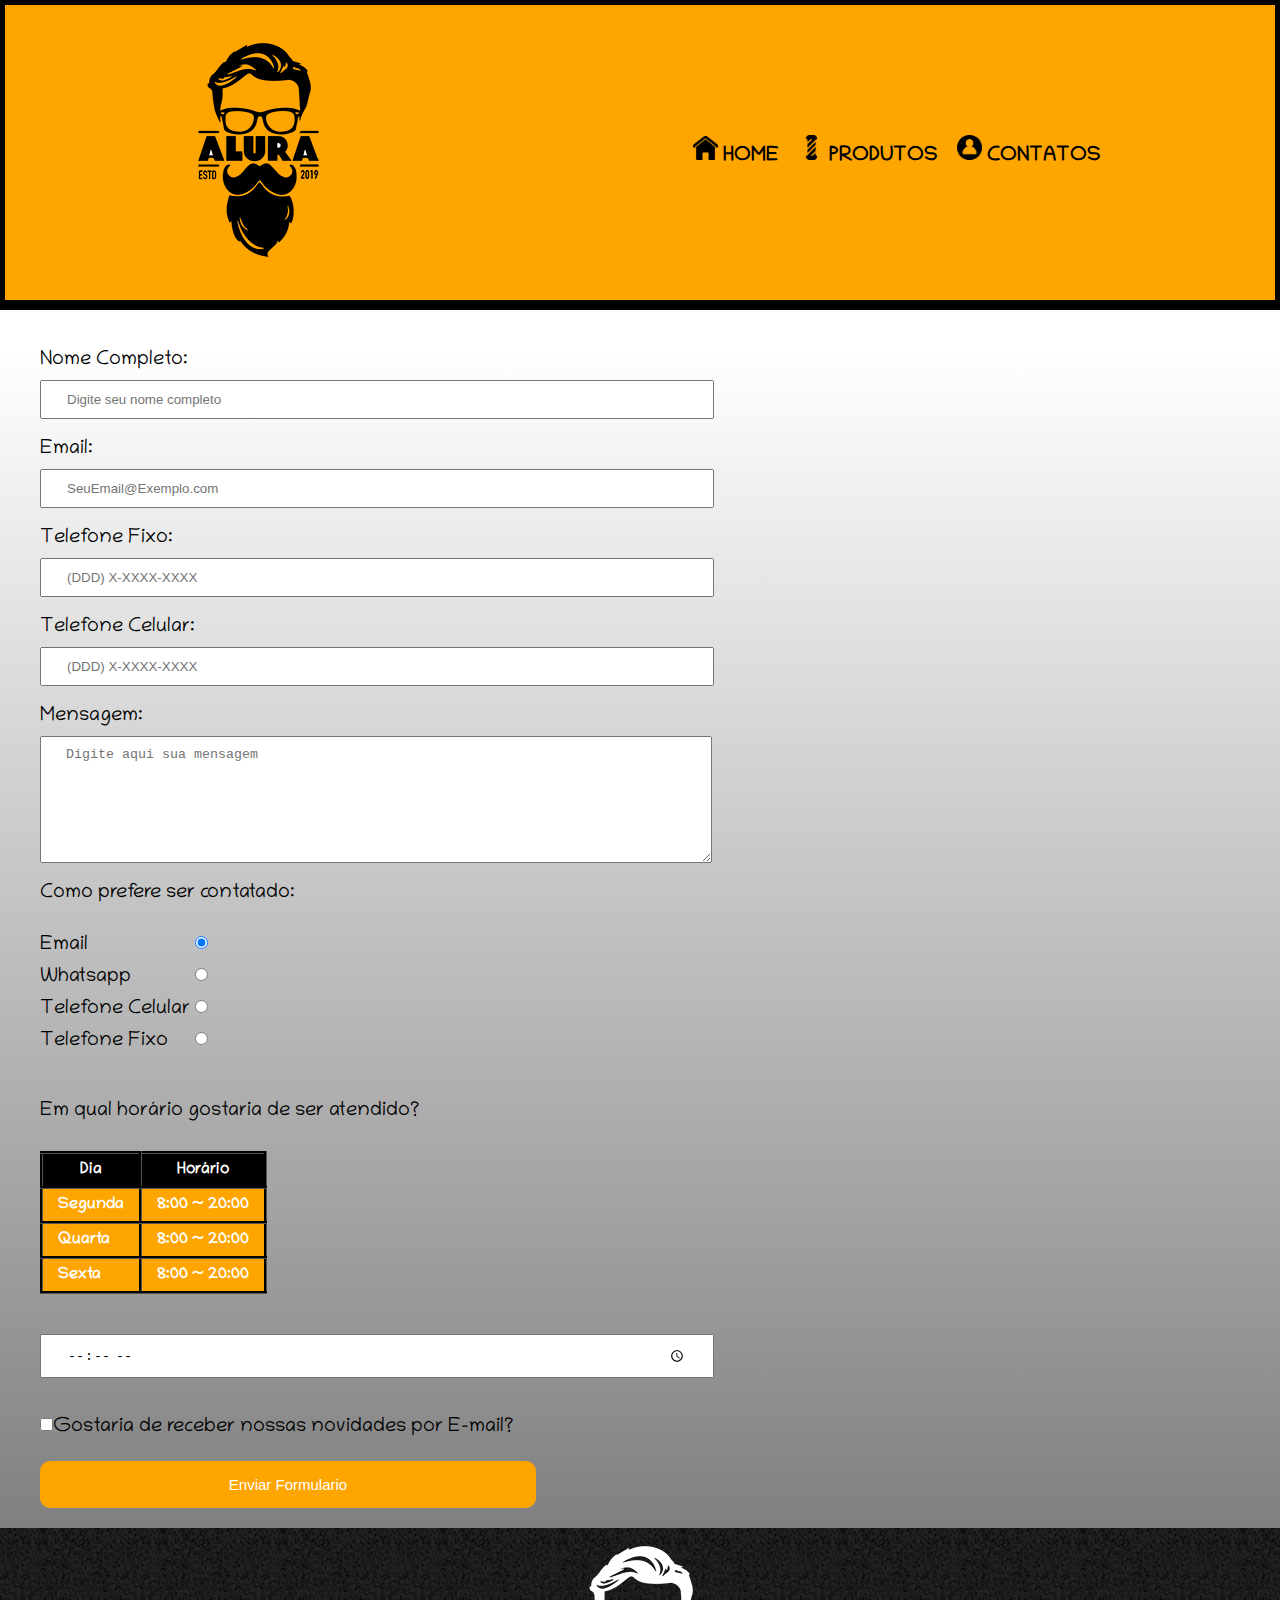
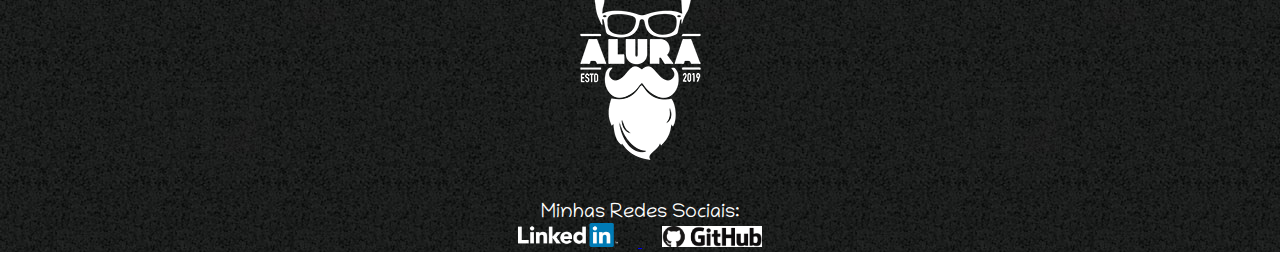
<file: Paginas/pagContato.html>
<!DOCTYPE html>
<html lang="pt-br">
    <head>
        <meta charset="UTF-8">
        <meta name="viewport" content="width=device-width">
        <title>Barbearia Alura - Produtos</title>

        
        <link rel="stylesheet" href="../CSS/reset.css">
        <link rel="stylesheet" href="../CSS/style.css">
        <link rel="preconnect" href="https://fonts.gstatic.com">
        <link href="https://fonts.googleapis.com/css2?family=Chilanka&display=swap" rel="stylesheet">
    </head>
    <body>
        <header class="cabecalho">            
            <div class="caixa">
                <h1>
                    <a href="index.html">
                        <img class="imgCabecalho"src="../Imagens/logo.png" alt="logoBarbearia">
                    </a>
                </h1>
                <nav>
                    <ul>
                        <li>
                            <a href="index.html">
                                <img class="icone"src="../Imagens/home.png" alt="Icone Home">
                                Home
                            </a>
                        </li>
                        <li>
                            <a href="pagProdutos.html">
                                <img class="icone" src="../Imagens/produtos.png" alt="Icone de Produto">
                                Produtos
                            </a>
                        </li>
                        <li>
                            <a href="pagContato.html">
                                <img class="icone" src="../Imagens/contato.png" alt="Icone de Contato">
                                Contatos
                            </a>
                        </li>
                    </ul>
            </nav>
            </div>
        </header>
        <main>
            <form>
                <label for="nomeCompleto">Nome Completo:</label>
                <input class="inputStyle" type="text" id="nomeCompleto" required placeholder="Digite seu nome completo">
                
                <label for="email">Email:</label>
                <input class="inputStyle" type="email" id="email" required placeholder="SeuEmail@Exemplo.com">
                
                <label for="telefoneFixo">Telefone Fixo:</label>
                <input class="inputStyle" type="tel" id="telefoneFixo" required placeholder="(DDD) X-XXXX-XXXX">
                
                <label for="telefoneCelular">Telefone Celular:</label>
                <input class="inputStyle" type="tel" id="telefoneCelular" required placeholder="(DDD) X-XXXX-XXXX">

                <label for="mensagem">Mensagem:</label>
                <textarea class="inputStyle" cols="69" rows="7" id="mensagem" required placeholder="Digite aqui sua mensagem"></textarea>
                <fieldset>
                    <legend>Como prefere ser contatado:</legend>
                    <table>
                    <tbody>
                        <tr>
                            <td><label for="rbEmail">Email</label></td>
                            <td> <input type="radio" name="contato" id="rbEmail" value="email" checked></td>
                        </tr>
                        <tr>
                            <td> <label for="rbWhatsapp">Whatsapp</label></td>
                            <td>  <input type="radio" name="contato" id="rbWhatsapp" value="whatsapp"></td>
                        </tr>
                        <tr>
                            <td><label for="rbTelefoneCelular">Telefone Celular</label></td>
                            <td><input type="radio" name="contato" id="rbTelefoneCelular" value="telefoneCelular"></td>
                        </tr>
                        <tr>
                            <td>  <label for="rbTelefoneFixo">Telefone Fixo</label></td>
                            <td>  <input type="radio" name="contato" id="rbTelefoneFixo" value="telefoneFixo"></td>
                        </tr>
                   
                       
                </tbody>
                    
            </table>  
                    
                        
                    <fieldset>
                        <legend>Em qual horário gostaria de ser atendido?</legend>
                        <table>
                            <thead>
                               <tr>
                                   <th class="td">Dia</th>
                                   <th class="td">Horário</th>
                               </tr>
                            </thead>
                            <tbody class="tbody">
                               <tr>
                                   <td class="td">Segunda</td>
                                   <td class="td">8:00 ~ 20:00</td>
                               </tr>
                               <tr>
                                   <td class="td">Quarta</td>
                                   <td class="td">8:00 ~ 20:00</td>
                               </tr>
                               <tr>
                                   <td class="td">Sexta</td>
                                   <td class="td">8:00 ~ 20:00</td>
                               </tr>
                            </tbody>
                        </table>
                        <input class="inputStyle"type="time">
                        </fieldset>
                        <label>
                            <input type="checkbox" class="checkbox">Gostaria de receber nossas novidades por E-mail?
                        </label>
                        <input type="submit" name="contato" value="Enviar Formulario" class="btnEnviar">
                </fieldset>            
             </form>             
        </main>
        <footer>
            <img src="../Imagens/logo-branco.png" alt="logoBranco">
            
            <p class="Copyright">Minhas Redes Sociais:</p>
            <a href="https://www.linkedin.com/in/jonathan-henrique-1b4a69144/" target="_blank">
                <img src="../Imagens/linkedin.png" alt="linkedinLogo" class="logoRodape">
            </a>
            <a href="http://github.com/henrithanN"target="_blank">            
                <img src="../Imagens/github.png" alt="githubLogo" class="logoRodape">
            </a>
        </footer>

        
    </body>
</html>
</file>
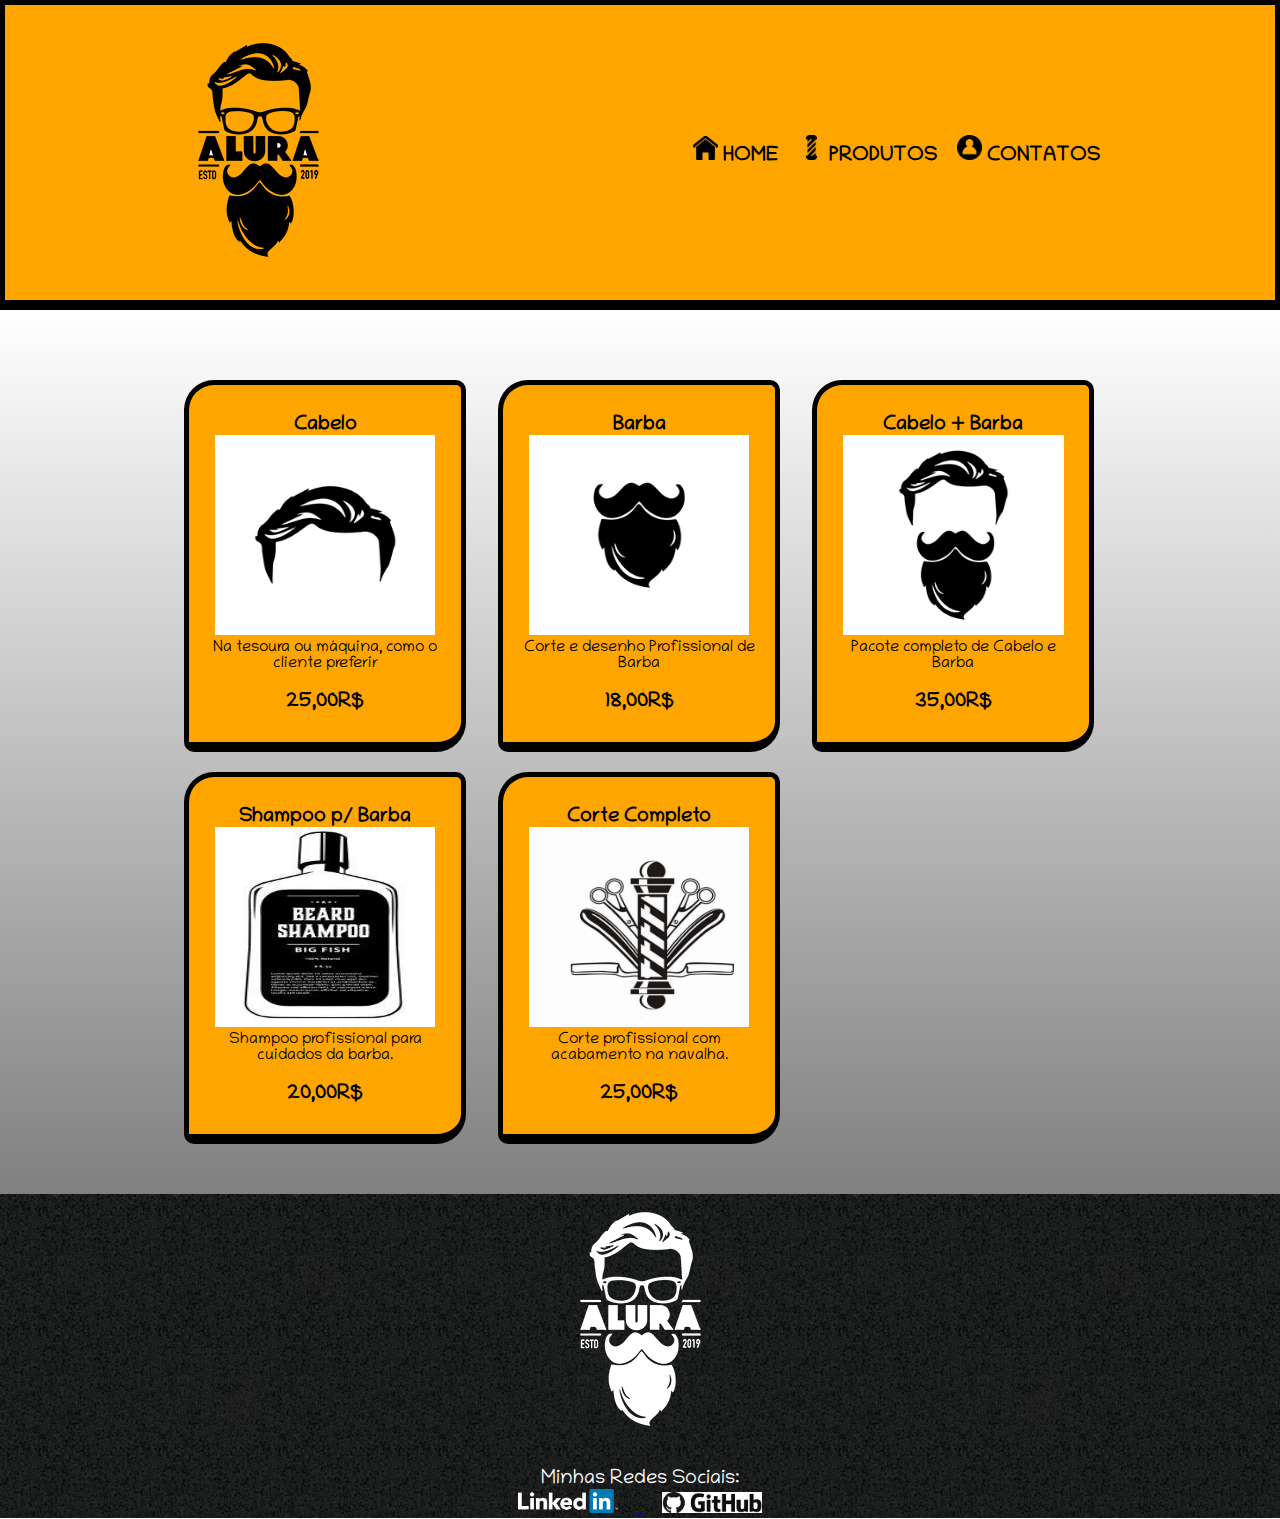
<file: Paginas/pagProdutos.html>
<!DOCTYPE html>
<html lang="pt-br">
    <head>
        <meta charset="UTF-8">
        <title>Barbearia Alura - Produtos</title>

        
        <link rel="stylesheet" href="../CSS/reset.css">
        <link rel="stylesheet" href="../CSS/style.css">
        <link rel="preconnect" href="https://fonts.gstatic.com">
        <link href="https://fonts.googleapis.com/css2?family=Chilanka&display=swap" rel="stylesheet">
    </head>
    <body>
        <header class="cabecalho">            
            <div class="caixa">
                <h1>
                    <a href="index.html">
                        <img class="imgCabecalho"src="../Imagens/logo.png" alt="logoBarbearia">
                    </a>
                </h1>
                <nav>
                    <ul>
                        <li>
                            <a href="index.html">
                                <img class="icone"src="../Imagens/home.png" alt="Icone Home">
                                Home
                            </a>
                        </li>
                        <li>
                            <a href="pagProdutos.html">
                                <img class="icone" src="../Imagens/produtos.png" alt="Icone de Produto">
                                Produtos
                            </a>
                        </li>
                        <li>
                            <a href="pagContato.html">
                                <img class="icone" src="../Imagens/contato.png" alt="Icone de Contato">
                                Contatos
                            </a>
                        </li>
                    </ul>
            </nav>
            </div>
        </header>
            <section class="principalProdutos">
            <ul class="produtosAlign">
                <li>
                    <h2>Cabelo</h2>
                    <img  class="imgProdutos"src="../Imagens/cabelo.jpg" alt="imgCabelo">
                    <p class="produto-descricao">Na tesoura ou máquina, como o cliente preferir</p>
                    <p class="produto-preco">25,00R$</p>
                </li>               
                <li>
                    <h2>Barba</h2>
                    <img  class="imgProdutos"src="../Imagens/barba.jpg" alt="imgBarba">
                    <p class="produto-descricao">Corte e desenho Profissional de Barba</p>
                    <p class="produto-preco">18,00R$</p>
                </li>
                <li>
                    <h2>Cabelo + Barba</h2>
                    <img  class="imgProdutos"src="../Imagens/cabelo+barba.jpg" alt="imgCabelo+Barba">
                    <p class="produto-descricao">Pacote completo de Cabelo e Barba</p>
                    <p class="produto-preco">35,00R$</p>
                </li>
                <li>
                    <h2>Shampoo p/ Barba</h2>
                    <img  class="imgProdutos" src="../Imagens/shampoobarba.jpg" alt="imgShampooBarba">
                    <p class="produto-descricao">Shampoo profissional para cuidados da barba.</p>
                    <p class="produto-preco">20,00R$</p>
                </li>
                <li>
                    <h2>Corte Completo</h2>
                    <img  class="imgProdutos" src="../Imagens/completo.jfif" alt="imgCabelo">
                    <p class="produto-descricao">Corte profissional com acabamento na navalha.</p>
                    <p class="produto-preco">25,00R$</p>
                </li>
            </ul>
        </section>
        <footer>
            <img src="../Imagens/logo-branco.png" alt="logoBranco">
            
            <p class="Copyright">Minhas Redes Sociais:</p>
            <a href="https://www.linkedin.com/in/jonathan-henrique-1b4a69144/" target="_blank">
                <img src="../Imagens/linkedin.png" alt="linkedinLogo" class="logoRodape">
            </a>
            <a href="http://github.com/henrithanN"target="_blank">            
                <img src="../Imagens/github.png" alt="githubLogo" class="logoRodape">
            </a>
        </footer>
    </body>
</html>
</file>
<file: CSS/style.css>
/*Fonte do Site*/
body{
    font-family: 'Chilanka', cursive;;
}
/*Cabecalho --- Header*/
header{
    background: #BBBBBB;
    padding: 20px 0;
}
.cabecalho{
    background: orange;
    padding: 20px 0 ;    
    border: 5px solid black;
    border-bottom-width: 10px;
}
.imgCabecalho:hover{
    opacity: 0.3;
    transition: 1s;
    transform: rotate(360deg);
}


nav{
    position:absolute;
    top:110px;
    right: 10px;
    
}
.caixa{
    position: relative;
    width: 940px;
    margin: 0 auto; 
}
nav li {
    display: inline;
    margin: 0 0 0 15px;
}

nav a{
    text-transform: uppercase;
    color: black;
    font-weight: bold;
    font-size: 20px;
    text-decoration: none;

}
nav a:hover{
    color: white;
    transform: scale(1.5);
    
}
.icone{
    width: 25px;
    
}
.icone:hover{
    
    transform: scale(1.5);
}
/*Rodape*/

footer{
    text-align: center;
    background: url("../Imagens/bg.jpg");
}

.Copyright{
    color: white;
    font-size: 20px;
    margin-top: 20px;
}

.logoRodape{
    width: 100px;
    margin-left: 20px;
    margin-right: 20px;
}
.logoRodape:hover{
    margin-bottom: 10px;
    margin-left: 10px;
    margin-right: 10px;
    transform: scale(1.5);
}
/*Página Inicial*/

.banner{
    width: 100%;
}
.tituloPrincipal:first-letter{
    font-weight: bold;
}
.tituloPrincipal:before{
    content: "✮";
}
.tituloPrincipal:after{
    content: "✮";
}
.tituloPrincipal{
    text-align: center;
    font-size: 2em;
    margin: 0 0 1em;
    clear: left;
}
.principal {
	padding: 3em 0;
	background: #FEFEFE;
	width: 940px;
	margin: 0 auto;
}
.principal p{
    margin: 0 0 1em;
}
.principal strong{
    font-weight: bold;
}

.principal em{
    font-style: italic;
}

.imgBeneficios{
    width: 60%;
    box-shadow:  10px 10px 30px black    ;
}
    .imgBeneficios:hover{
        opacity: 0.3;
        transition: 1s;
        transform: rotate(360deg);
    }
.beneficios{
    padding: 3em 0;
    background: #888888;
}

.utensilios{
    width: 150px;
    float: left;
    margin: 0 20px 20px 0;
}
.conteudoBeneficios{
    width: 640px;
    margin: 0 auto;
}
.listaBeneficios{
    width: 40%;
    display: inline-block;
    vertical-align: top;
}
.listaBeneficios li{
    padding: 15px;
}
.itens:before{
    content: "➥";
}
.mapa{
    padding: 3em 0;
	background: linear-gradient(#FEFEFE, #888888);
}
.mapa p{
    margin: 0 0 2em;
    text-align: center;
}
.mapaConteudo{
    width: 940px;
    margin: 0 auto;
}
.video{
    width: 560px;
    margin: 2em auto;
    box-shadow:  10px 20px 30px black ;
}


/*Página de Produtos*/
.principalProdutos{
    background: linear-gradient(white,grey);
}
.imgProdutos{
    width: 95%;
    height: 200px;
}
.produtosAlign {
    width: 940px;
    margin: 0 auto;
    padding: 50px ;
    
}

.produtosAlign li{
    display: inline-block;
    text-align: center;
    width: 30%;
    vertical-align: top;
    background: orange;
    margin: 0 1.5%;
    padding: 30px 20px;
    box-sizing: border-box;
    border-radius: 30px 10px 30px 10px;
    border: 5px solid black;
    border-bottom-width: 10px;
    margin-top: 20px;
}

.produtosAlign li:hover{
    box-shadow:  15px 25px 35px darkgreen ;
}
.produtosAlign li:hover h2{
    font-size: 35px;
}

.produtosAlign li:active{
    border:5px solid green;
}

.produtosAlign h2{
    font-size: 20px;
    font-weight: bold;
}
.produto_decricao{
    font-size: 18px;
}
.produto-preco{
    font-size: 20px;
    font-weight: bold;
    margin-top: 20px;
}


/*Página de Contato*/
main{
    width: auto;;
    background: linear-gradient(white,grey);
}
form{
    margin-top: 40px;
    margin-left: 40px;
    
}
form label, form legend{
    display: block;
    font-size: 20px;
    margin-bottom: 10px;
}
.inputStyle{
    display: block;
    margin-bottom: 20px;
    padding: 10px 25px;
    width: 50%;
}
.checkbox{
    margin: 20px 0;
}
.btnEnviar{
    width: 40%;
    padding: 15px 0;
    background: orange;
    font-size: 15px;
    color: white;
    border: none;
    border-radius: 10px;
    transition: 1s background;
    cursor: pointer;
    margin-bottom: 20px;
}

.btnEnviar:hover{
    background: lightgreen;
    transform: rotate(360deg) scale(1.5);
    transition: 1.5s;
}

table {
    margin: 20px 0 40px;

}

thead{
    background: black;
    color: white;
    font-weight: bold;
}
.tbody{
    background: orange;
    color:white;
    font-weight: bold;
    
}

.td{
    padding: 8px 15px ;
    border: 3px solid black;
    border-style: groove;
    
}

@media screen and (max-width: 480px){
    .caixa, .principal, .mapa, .beneficios, .mapaConteudo,.video,.conteudoBeneficios{
        width: auto;
    }
    h1{
        text-align: center;
    }
    nav{
        position: static;
    }
    .listaBeneficios,.imgBeneficios{
        width: 100%;
    }
    .produtosAlign,.inputStyle,{
        width: auto;
    }
    .checkbox{
        margin: auto;
    }

}
</file>
